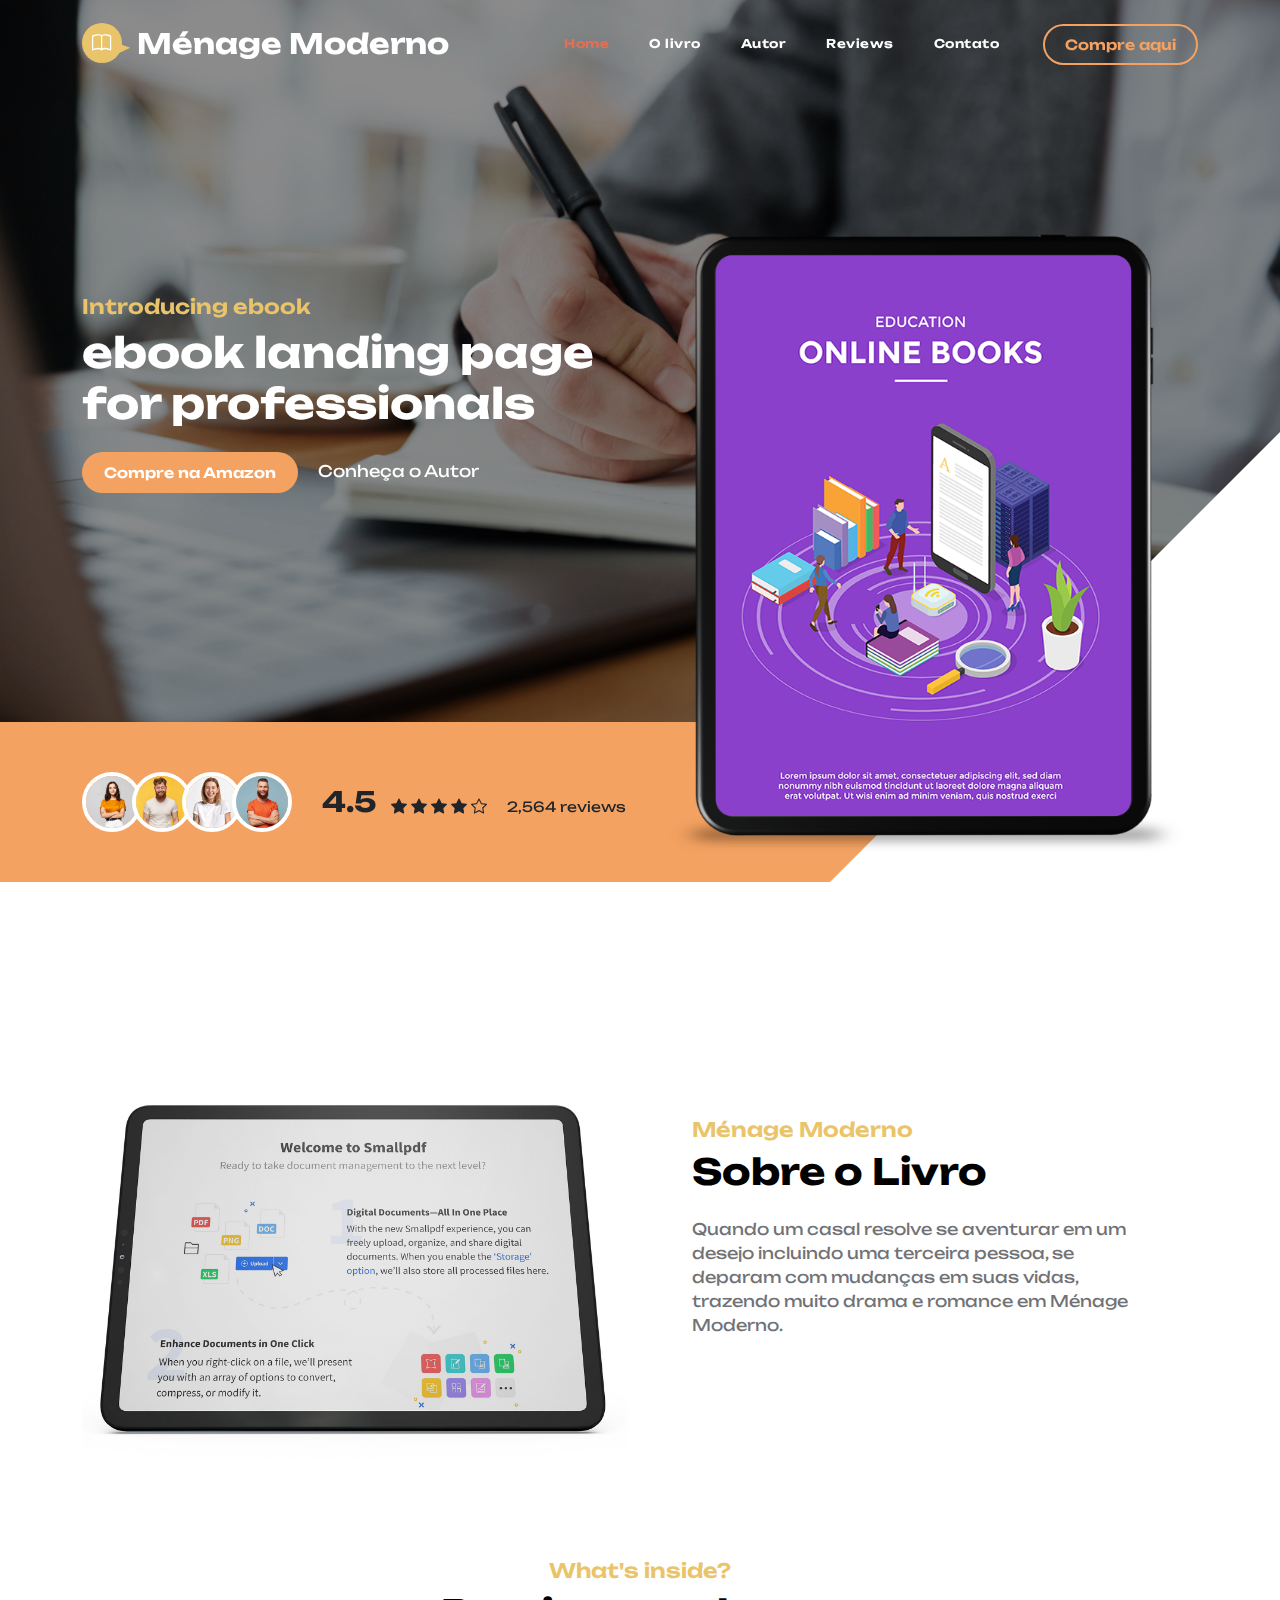
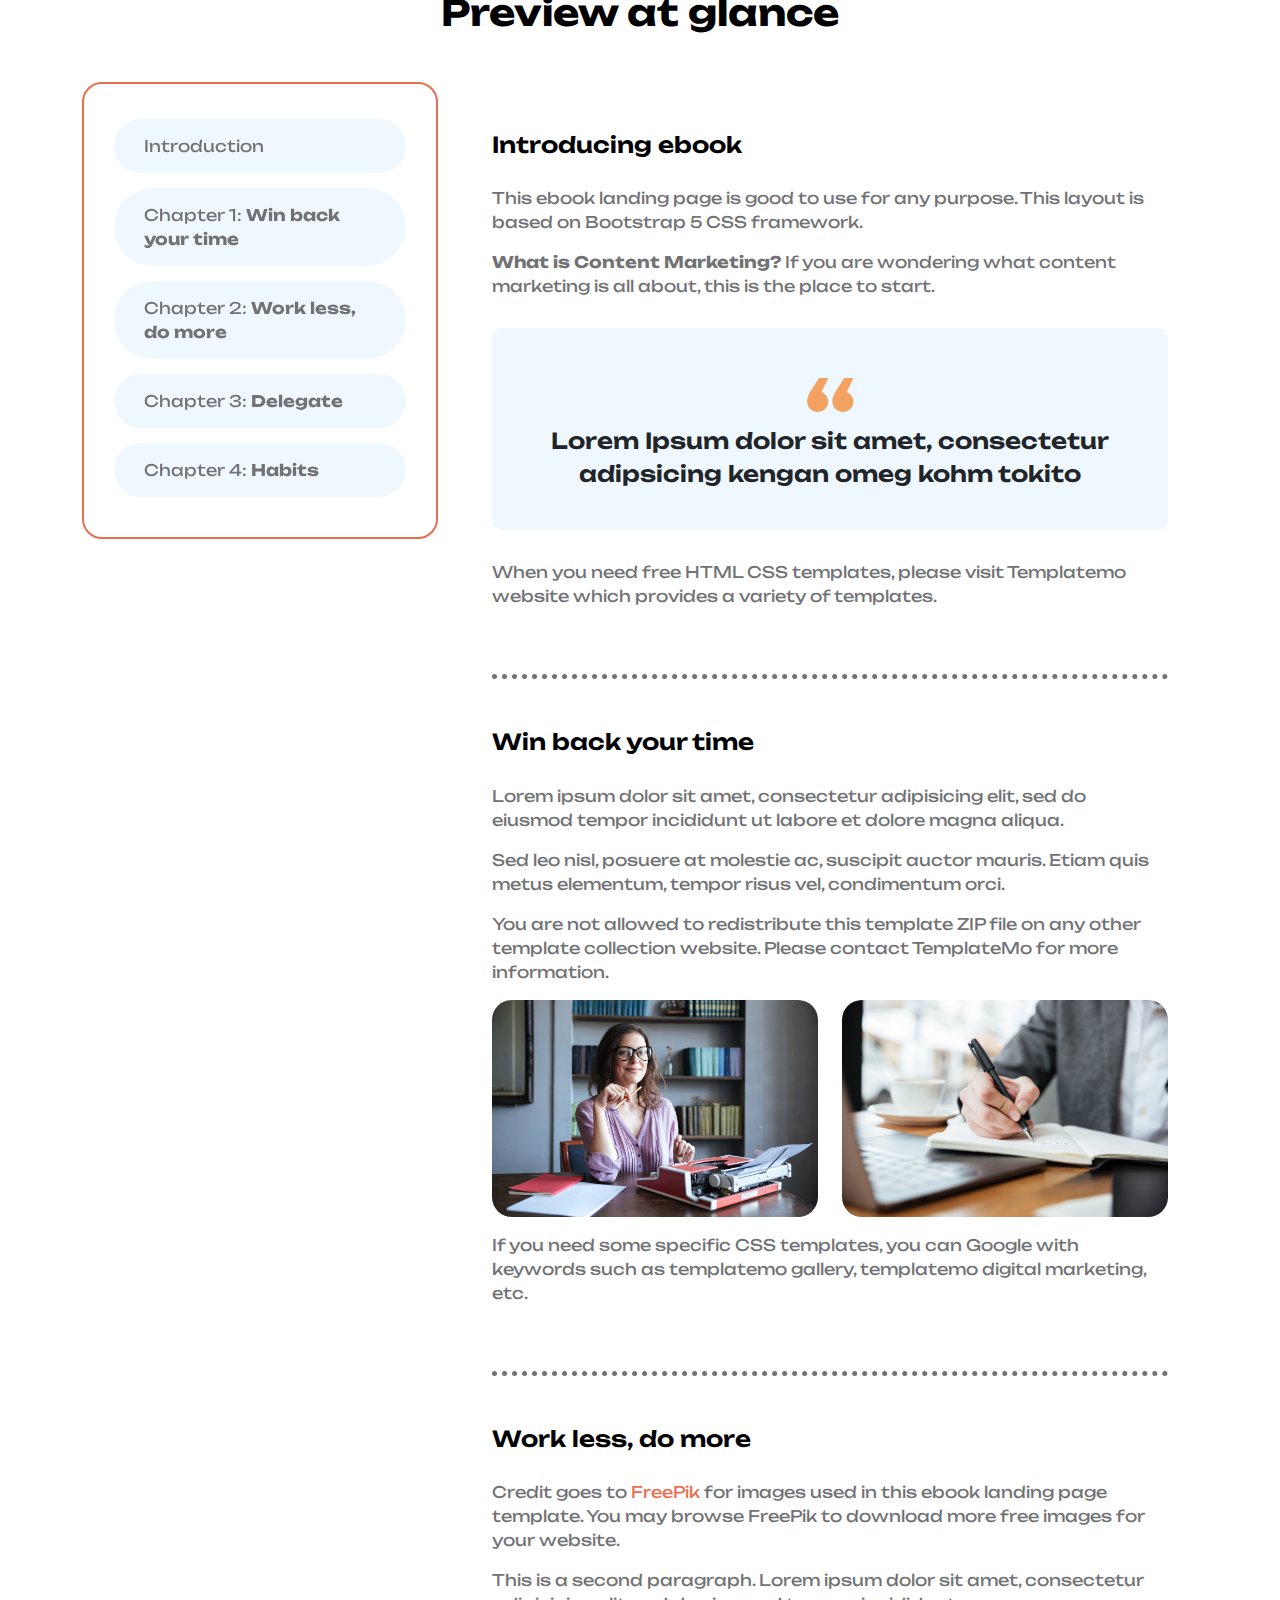
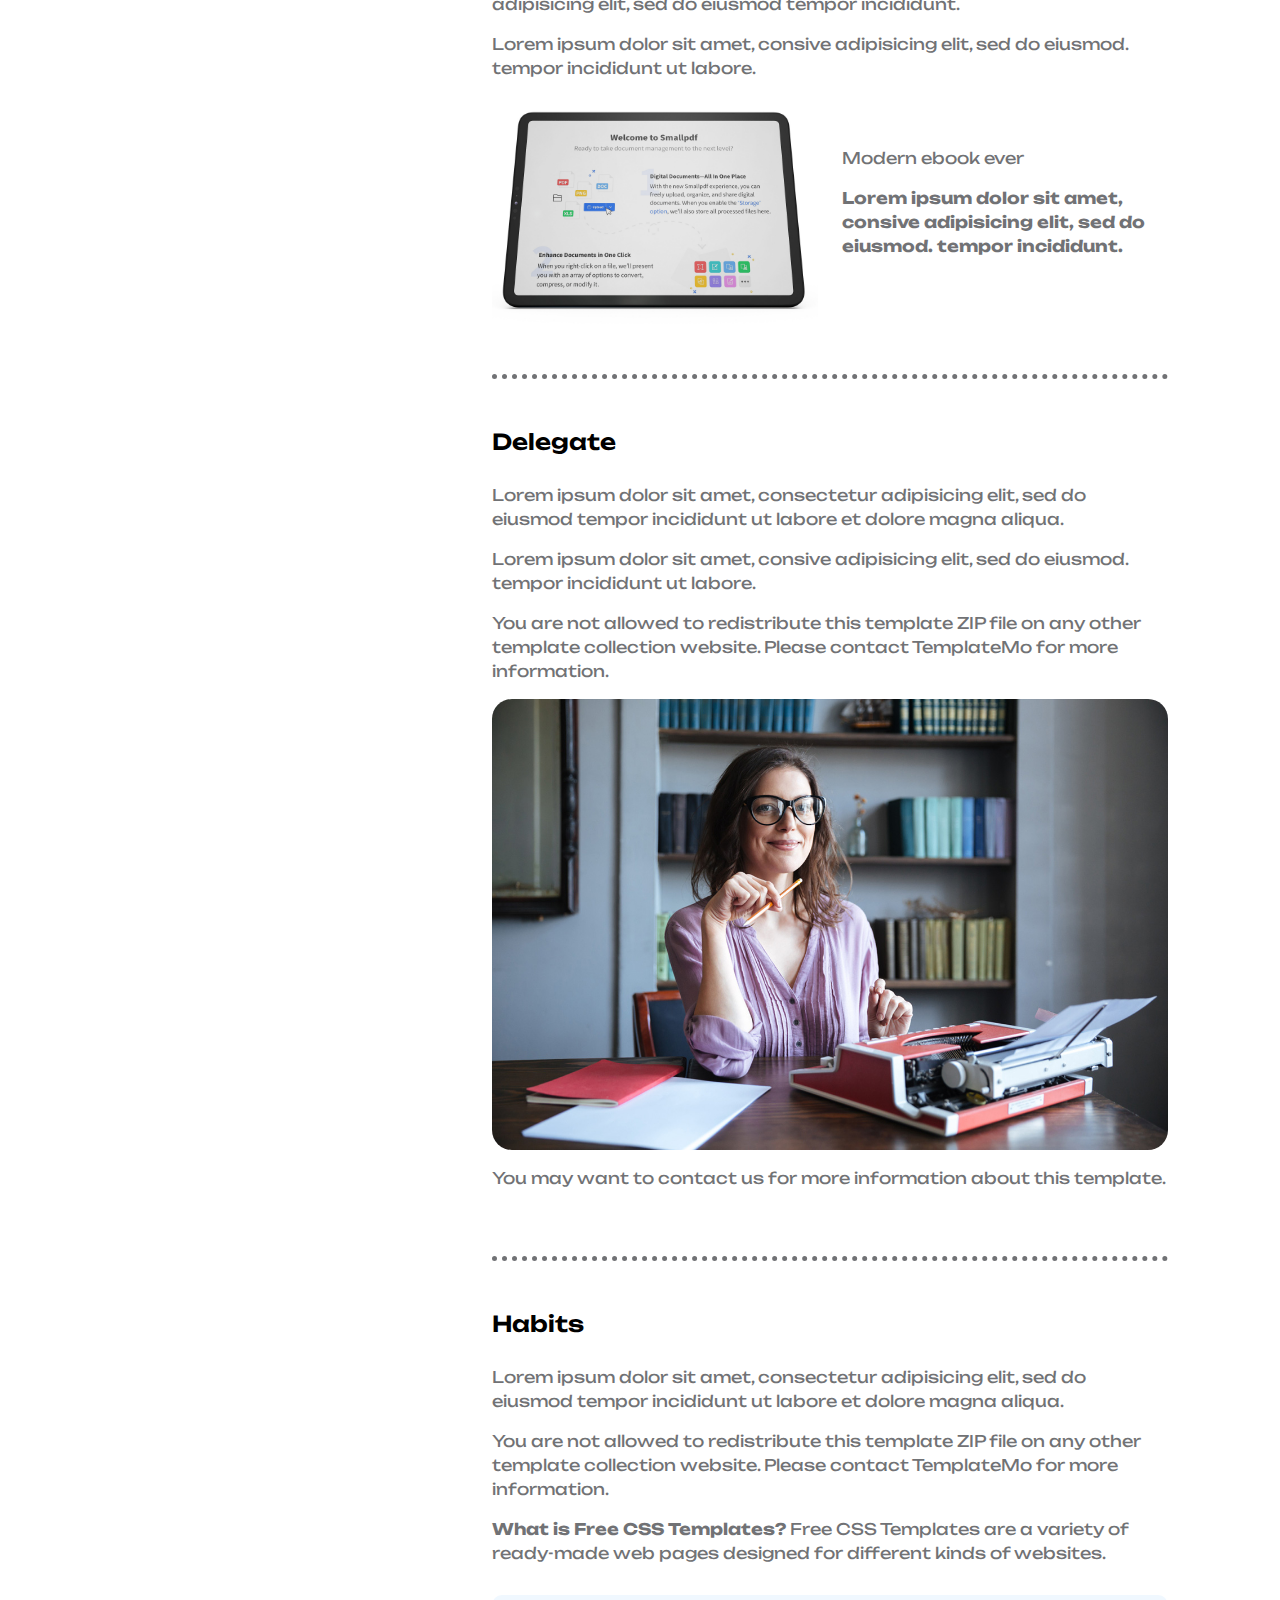
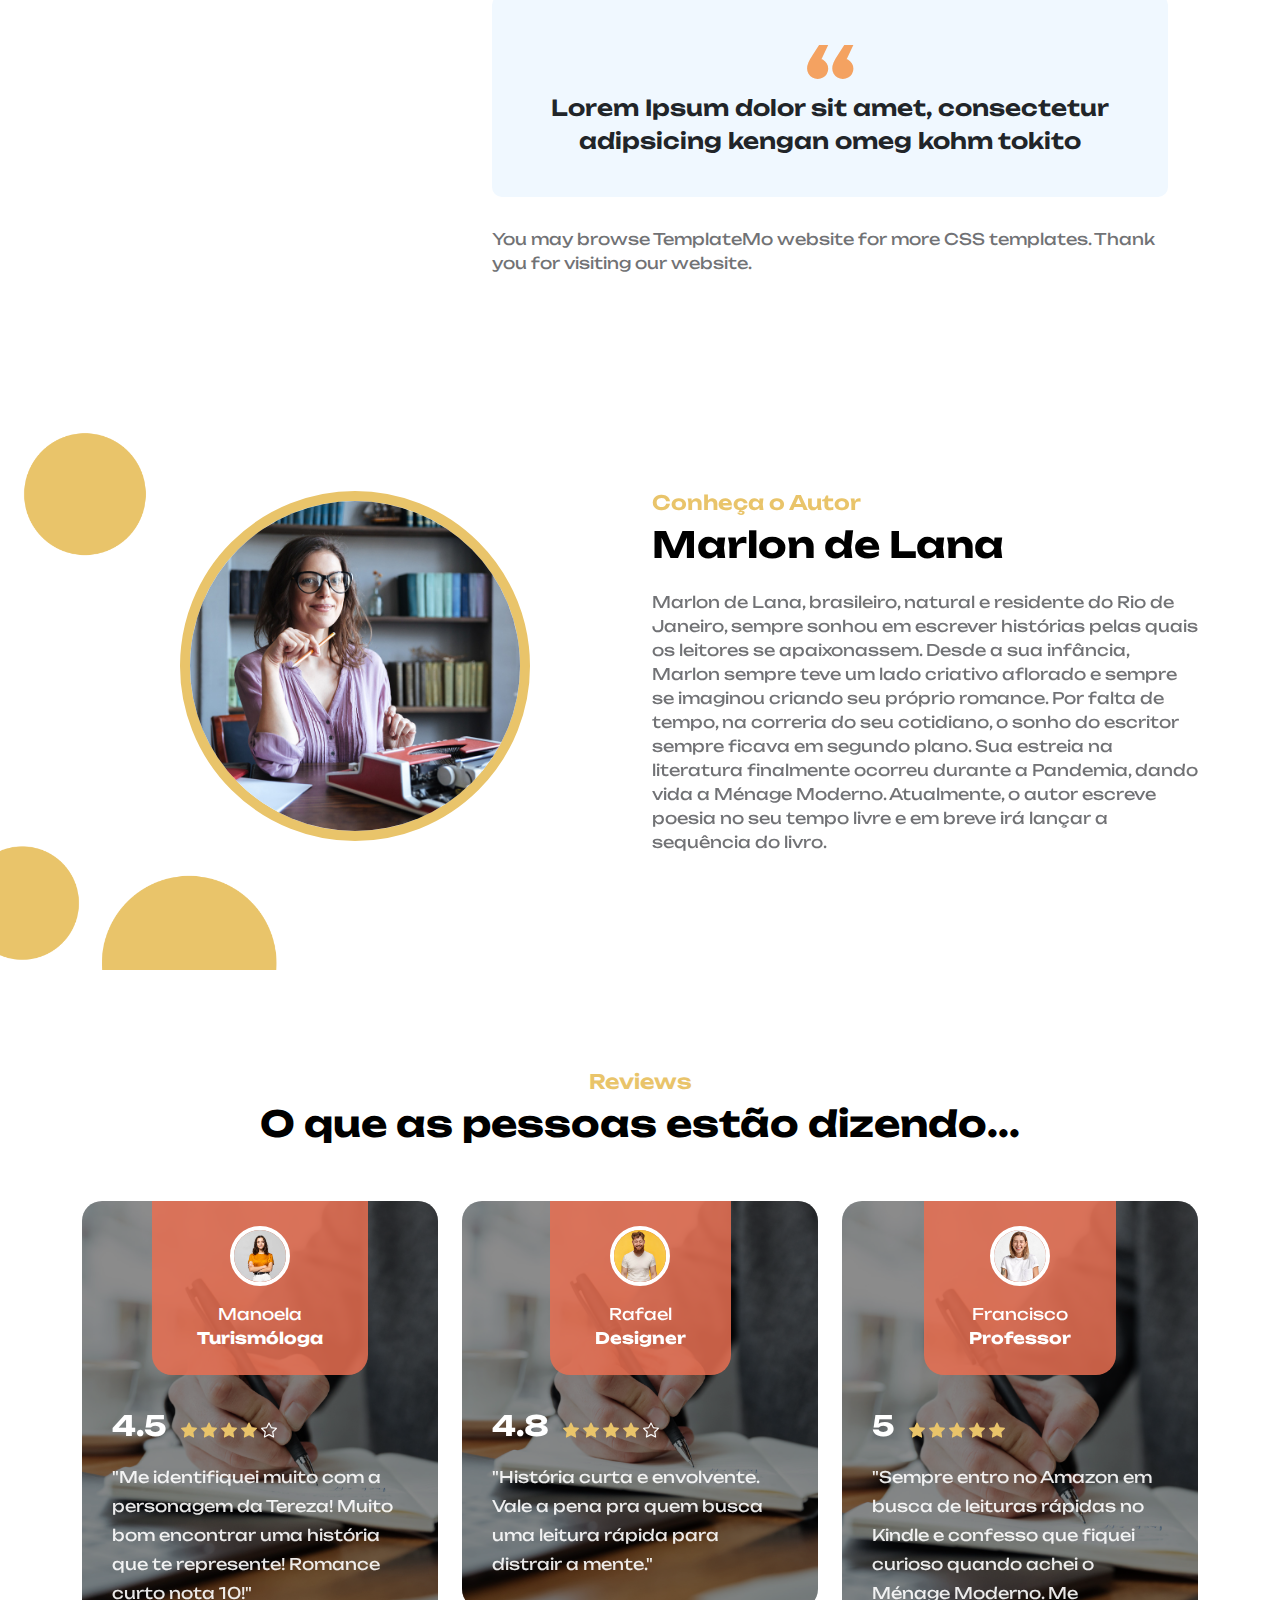
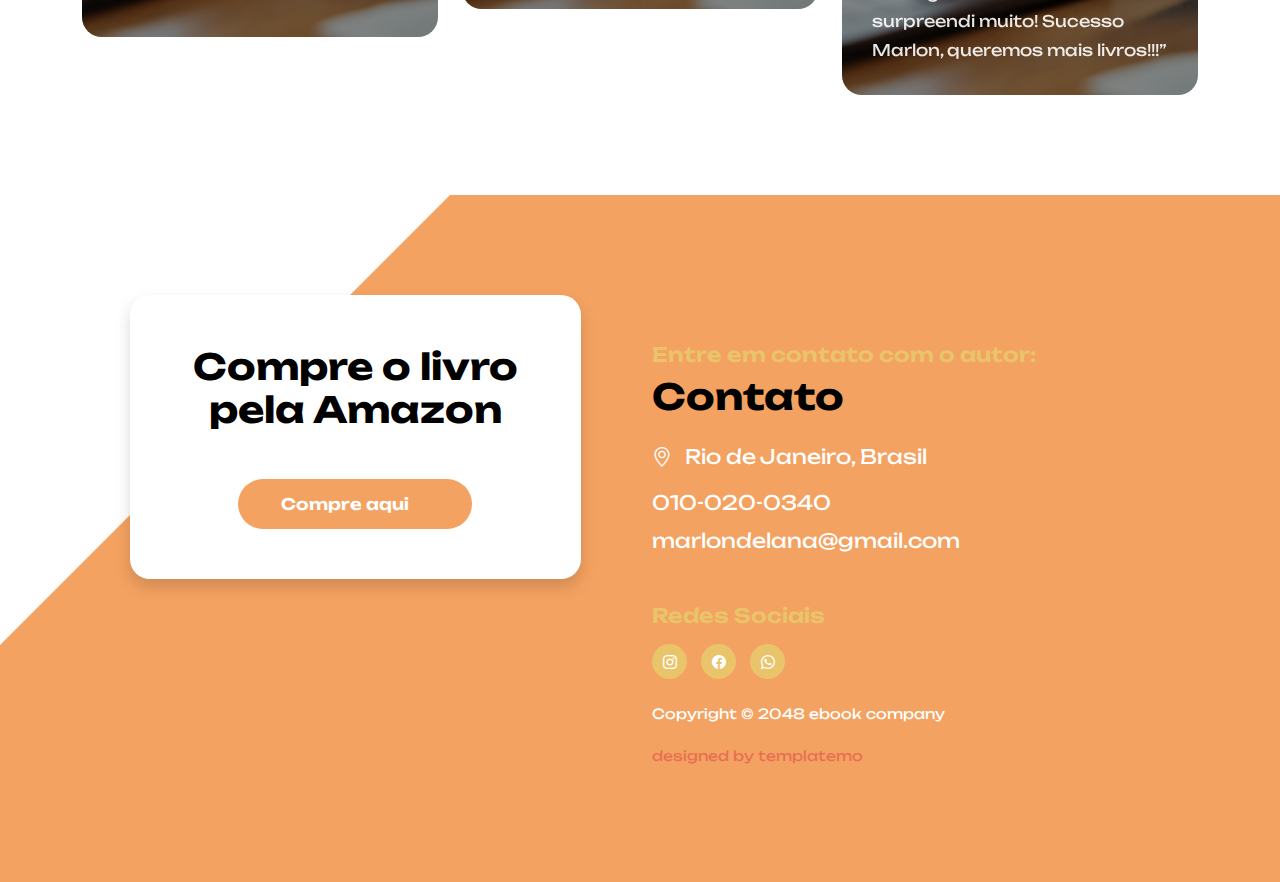
<file: index.html>
<!doctype html>
<html lang="pt-br">
    <head>
        <meta charset="utf-8">
        <meta name="viewport" content="width=device-width, initial-scale=1">

        <meta name="description" content="">
        <meta name="author" content="">

        <title>Ménage Moderno - Ebook disponivel na Amazon</title>

        <!-- CSS FILES -->        
        <link rel="preconnect" href="https://fonts.googleapis.com">
        
        <link rel="preconnect" href="https://fonts.gstatic.com" crossorigin>

        <link href="https://fonts.googleapis.com/css2?family=Unbounded:wght@300;400;600;700&display=swap" rel="stylesheet">

        <link href="css/bootstrap.min.css" rel="stylesheet">

        <link href="css/bootstrap-icons.css" rel="stylesheet">

        <link href="css/templatemo-ebook-landing.css" rel="stylesheet">
<!--

TemplateMo 588 ebook landing

https://templatemo.com/tm-588-ebook-landing

-->
        <meta name="google-site-verification" content="0zchNrcZYrT4XqH33kOwJJrxPCPb0wVpfEYsoPs7gA8" />
    </head>
    
    <body>

        <main>

            <nav class="navbar navbar-expand-lg">
                <div class="container">
                    <a class="navbar-brand" href="index.html">
                        <i class="navbar-brand-icon bi-book me-2"></i>
                        <span>Ménage Moderno</span>
                    </a>

                    <div class="d-lg-none ms-auto me-3">
                        <a href="#" class="btn custom-btn custom-border-btn btn-naira btn-inverted">
                            <i class="btn-icon bi-cloud-download"></i>
                            <span>Compre aqui</span><!-- duplicated another one below for mobile -->
                        </a>
                    </div>
    
                    <button class="navbar-toggler" type="button" data-bs-toggle="collapse" data-bs-target="#navbarNav" aria-controls="navbarNav" aria-expanded="false" aria-label="Toggle navigation">
                        <span class="navbar-toggler-icon"></span>
                    </button>
    
                    <div class="collapse navbar-collapse" id="navbarNav">
                        <ul class="navbar-nav ms-lg-auto me-lg-4">
                            <li class="nav-item">
                                <a class="nav-link click-scroll" href="#section_1">Home</a>
                            </li>
    
                            <li class="nav-item">
                                <a class="nav-link click-scroll" href="#section_2">O livro</a>
                            </li>

                            <li class="nav-item">
                                <a class="nav-link click-scroll" href="#section_3">Autor</a>
                            </li>

                            <li class="nav-item">
                                <a class="nav-link click-scroll" href="#section_4">Reviews</a>
                            </li>

                            <li class="nav-item">
                                <a class="nav-link click-scroll" href="#section_5">Contato</a>
                            </li>
                        </ul>

                        <div class="d-none d-lg-block">
                            <a href="#" class="btn custom-btn custom-border-btn btn-naira btn-inverted">
                                <i class="btn-icon bi-cloud-download"></i>
                                <span>Compre aqui</span><!-- duplicated above one for mobile -->
                            </a>
                        </div>
                    </div>
                </div>
            </nav>
            

            <section class="hero-section d-flex justify-content-center align-items-center" id="section_1">
                <div class="container">
                    <div class="row">

                        <div class="col-lg-6 col-12 mb-5 pb-5 pb-lg-0 mb-lg-0">

                            <h6>Introducing ebook</h6>

                            <h1 class="text-white mb-4">ebook landing page for professionals</h1>

                            <a href="#section_2" class="btn custom-btn smoothscroll me-3">Compre na Amazon</a>

                            <a href="#section_3" class="link link--kale smoothscroll">Conheça o Autor</a>
                        </div>

                        <div class="hero-image-wrap col-lg-6 col-12 mt-3 mt-lg-0">
                            <img src="images/education-online-books.png" class="hero-image img-fluid" alt="education online books">
                        </div>

                    </div>
                </div>
            </section>


            <section class="featured-section">
                <div class="container">
                    <div class="row">

                        <div class="col-lg-8 col-12">
                            <div class="avatar-group d-flex flex-wrap align-items-center">
                                <img src="images/avatar/portrait-beautiful-young-woman-standing-grey-wall.jpg" class="img-fluid avatar-image" alt="">

                                <img src="images/avatar/portrait-young-redhead-bearded-male.jpg" class="img-fluid avatar-image avatar-image-left" alt="">

                                <img src="images/avatar/pretty-blonde-woman.jpg" class="img-fluid avatar-image avatar-image-left" alt="">

                                <img src="images/avatar/studio-portrait-emotional-happy-funny-smiling-boyfriend.jpg" class="img-fluid avatar-image avatar-image-left" alt="">

                                <div class="reviews-group mt-3 mt-lg-0">
                                    <strong>4.5</strong>

                                    <i class="bi-star-fill"></i>
                                    <i class="bi-star-fill"></i>
                                    <i class="bi-star-fill"></i>
                                    <i class="bi-star-fill"></i>
                                    <i class="bi-star"></i>

                                    <small class="ms-3">2,564 reviews</small>
                                </div>
                            </div>
                        </div>
                    </div>
                </div>
            </section>


            <section class="py-lg-5"></section>


            <section class="book-section section-padding" id="section_2">
                <div class="container">
                    <div class="row">

                        <div class="col-lg-6 col-12">
                            <img src="images/tablet-screen-contents.jpg" class="img-fluid" alt="">
                        </div>

                        <div class="col-lg-6 col-12">
                            <div class="book-section-info">
                                <h6>Ménage Moderno</h6>


                                <h2 class="mb-4">Sobre o Livro</h2>

                                <p>Quando um casal resolve se aventurar em um desejo incluindo uma terceira pessoa, se deparam com mudanças em suas vidas, trazendo muito drama e romance em Ménage Moderno.</p>

                                
                            </div>
                        </div>

                    </div>
                </div>
            </section>


            <section>
                <div class="container">
                    <div class="row">

                        <div class="col-lg-12 col-12 text-center">
                            <h6>What's inside?</h6>

                            <h2 class="mb-5">Preview at glance</h2>
                        </div>

                        <div class="col-lg-4 col-12">
                            <nav id="navbar-example3" class="h-100 flex-column align-items-stretch">
                                <nav class="nav nav-pills flex-column">
                                    <a class="nav-link smoothscroll" href="#item-1">Introduction</a>

                                    <a class="nav-link smoothscroll" href="#item-2">Chapter 1: <strong>Win back your time</strong></a>

                                    <a class="nav-link smoothscroll" href="#item-3">Chapter 2: <strong>Work less, do more</strong></a>

                                    <a class="nav-link smoothscroll" href="#item-4">Chapter 3: <strong>Delegate</strong></a>

                                    <a class="nav-link smoothscroll" href="#item-5">Chapter 4: <strong>Habits</strong></a>
                                </nav>
                            </nav>
                        </div>

                        <div class="col-lg-8 col-12">
                            <div data-bs-spy="scroll" data-bs-target="#navbar-example3" data-bs-smooth-scroll="true" class="scrollspy-example-2" tabindex="0">
                                <div class="scrollspy-example-item" id="item-1">
                                    <h5>Introducing ebook</h5>

                                    <p>This ebook landing page is good to use for any purpose. This layout is based on Bootstrap 5 CSS framework.</p>

                                    <p><strong>What is Content Marketing?</strong> If you are wondering what content marketing is all about, this is the place to start.</p>

                                    <blockquote class="blockquote">Lorem Ipsum dolor sit amet, consectetur adipsicing kengan omeg kohm tokito</blockquote>

                                    <p>When you need free HTML CSS templates, please visit Templatemo website which provides a variety of templates.</p>
                                </div>

                                <div class="scrollspy-example-item" id="item-2">
                                    <h5>Win back your time</h5>

                                    <p>Lorem ipsum dolor sit amet, consectetur adipisicing elit, sed do eiusmod tempor incididunt ut labore et dolore magna aliqua.</p>

                                    <p>Sed leo nisl, posuere at molestie ac, suscipit auctor mauris. Etiam quis metus elementum, tempor risus vel, condimentum orci.</p>

                                    <p>You are not allowed to redistribute this template ZIP file on any other template collection website. Please contact TemplateMo for more information.</p>

                                    <div class="row">
                                        <div class="col-lg-6 col-12 mb-3">
                                            <img src="images/portrait-mature-smiling-authoress-sitting-desk.jpg" class="scrollspy-example-item-image img-fluid" alt="">
                                        </div>

                                        <div class="col-lg-6 col-12 mb-3">
                                            <img src="images/businessman-sitting-by-table-cafe.jpg" class="scrollspy-example-item-image img-fluid" alt="">
                                        </div>
                                    </div>

                                    <p>If you need some specific CSS templates, you can Google with keywords such as templatemo gallery, templatemo digital marketing, etc.</p>
                                </div>

                                <div class="scrollspy-example-item" id="item-3">
                                    <h5>Work less, do more</h5>

                                    <p>Credit goes to <a rel="nofollow" href="https://freepik.com" target="_blank">FreePik</a> for images used in this ebook landing page template. You may browse FreePik to download more free images for your website.</p>
                                    <p>This is a second paragraph. Lorem ipsum dolor sit amet, consectetur adipisicing elit, sed do eiusmod tempor incididunt.</p>

                                    <p>Lorem ipsum dolor sit amet, consive adipisicing elit, sed do eiusmod. tempor incididunt ut labore.</p>

                                    <div class="row align-items-center">
                                        <div class="col-lg-6 col-12">
                                            <img src="images/tablet-screen-contents.jpg" class="img-fluid" alt="">
                                        </div>

                                        <div class="col-lg-6 col-12">
                                            <p>Modern ebook ever</p>

                                            <p><strong>Lorem ipsum dolor sit amet, consive adipisicing elit, sed do eiusmod. tempor incididunt.</strong></p>
                                        </div>
                                    </div>
                                </div>

                                <div class="scrollspy-example-item" id="item-4">
                                    <h5>Delegate</h5>

                                    <p>Lorem ipsum dolor sit amet, consectetur adipisicing elit, sed do eiusmod tempor incididunt ut labore et dolore magna aliqua.</p>

                                    <p>Lorem ipsum dolor sit amet, consive adipisicing elit, sed do eiusmod. tempor incididunt ut labore.</p>

                                    <p>You are not allowed to redistribute this template ZIP file on any other template collection website. Please contact TemplateMo for more information.</p>

                                    <img src="images/portrait-mature-smiling-authoress-sitting-desk.jpg" class="scrollspy-example-item-image img-fluid mb-3" alt="">

                                    <p>You may want to contact us for more information about this template.</p>
                                </div>

                                <div class="scrollspy-example-item" id="item-5">
                                    <h5>Habits</h5>

                                    <p>Lorem ipsum dolor sit amet, consectetur adipisicing elit, sed do eiusmod tempor incididunt ut labore et dolore magna aliqua.</p>

                                    <p>You are not allowed to redistribute this template ZIP file on any other template collection website. Please contact TemplateMo for more information.</p>

                                    <p><strong>What is Free CSS Templates?</strong> Free CSS Templates are a variety of ready-made web pages designed for different kinds of websites.</p>

                                    <blockquote class="blockquote">Lorem Ipsum dolor sit amet, consectetur adipsicing kengan omeg kohm tokito</blockquote>

                                    <p>You may browse TemplateMo website for more CSS templates. Thank you for visiting our website.</p>
                                </div>
                            </div>
                        </div>

                    </div>
                </div>
            </section>


            <section class="author-section section-padding" id="section_3">
                <div class="container">
                    <div class="row">

                        <div class="col-lg-6 col-12">
                            <img src="images/portrait-mature-smiling-authoress-sitting-desk.jpg" class="author-image img-fluid" alt="">
                        </div>

                        <div class="col-lg-6 col-12 mt-5 mt-lg-0">
                            <h6>Conheça o Autor</h6>

                            <h2 class="mb-4">Marlon de Lana</h2>

                            <p>Marlon de Lana, brasileiro, natural e residente do Rio de Janeiro, sempre sonhou em escrever histórias pelas quais os leitores se apaixonassem. Desde a sua infância, Marlon sempre teve um lado criativo aflorado e sempre se imaginou criando seu próprio romance. Por falta de tempo, na correria do seu cotidiano, o sonho do escritor sempre ficava em segundo plano. 
                                Sua estreia na literatura finalmente ocorreu durante a Pandemia, dando vida a Ménage Moderno. 
                                
                                Atualmente, o autor escreve poesia no seu tempo livre e em breve irá lançar a sequência do livro.</p>

                        </div>

                    </div>
                </div>
            </section>


            <section class="reviews-section section-padding" id="section_4">
                <div class="container">
                    <div class="row">

                        <div class="col-lg-12 col-12 text-center mb-5">
                            <h6>Reviews</h6>

                            <h2>O que as pessoas estão dizendo...</h2>
                        </div>

                        <div class="col-lg-4 col-12">
                            <div class="custom-block d-flex flex-wrap">
                                <div class="custom-block-image-wrap d-flex flex-column">
                                    <img src="images/avatar/portrait-beautiful-young-woman-standing-grey-wall.jpg" class="img-fluid avatar-image" alt="">

                                    <div class="text-center mt-3">
                                        <span class="text-white">Manoela</span>

                                        <strong class="d-block text-white">Turismóloga</strong>
                                    </div>
                                </div>

                                <div class="custom-block-info">
                                    <div class="reviews-group mb-3">
                                        <strong>4.5</strong>

                                        <i class="bi-star-fill"></i>
                                        <i class="bi-star-fill"></i>
                                        <i class="bi-star-fill"></i>
                                        <i class="bi-star-fill"></i>
                                        <i class="bi-star"></i>
                                    </div>

                                    <p class="mb-0">"Me identifiquei muito com a personagem da Tereza! Muito bom encontrar uma história que te represente! Romance curto nota 10!"</p>
                                </div>
                            </div>
                        </div>

                        <div class="col-lg-4 col-12 my-5 my-lg-0">
                            <div class="custom-block d-flex flex-wrap">
                                <div class="custom-block-image-wrap d-flex flex-column">
                                    <img src="images/avatar/portrait-young-redhead-bearded-male.jpg" class="img-fluid avatar-image avatar-image-left" alt="">

                                    <div class="text-center mt-3">
                                        <span class="text-white">Rafael</span>

                                        <strong class="d-block text-white">Designer</strong>
                                    </div>
                                </div>

                                <div class="custom-block-info">
                                    <div class="reviews-group mb-3">
                                        <strong>4.8</strong>

                                        <i class="bi-star-fill"></i>
                                        <i class="bi-star-fill"></i>
                                        <i class="bi-star-fill"></i>
                                        <i class="bi-star-fill"></i>
                                        <i class="bi-star"></i>
                                    </div>

                                    <p class="mb-0">"História curta e envolvente. Vale a pena pra quem busca uma leitura rápida para distrair a mente."</p>
                                </div>
                            </div>
                        </div>

                        <div class="col-lg-4 col-12">
                            <div class="custom-block d-flex flex-wrap">
                                <div class="custom-block-image-wrap d-flex flex-column">
                                    <img src="images/avatar/pretty-blonde-woman.jpg" class="img-fluid avatar-image" alt="">

                                    <div class="text-center mt-3">
                                        <span class="text-white">Francisco</span>

                                        <strong class="d-block text-white">Professor</strong>
                                    </div>
                                </div>

                                <div class="custom-block-info">
                                    <div class="reviews-group mb-3">
                                        <strong>5</strong>

                                        <i class="bi-star-fill"></i>
                                        <i class="bi-star-fill"></i>
                                        <i class="bi-star-fill"></i>
                                        <i class="bi-star-fill"></i>
                                        <i class="bi-star-fill"></i>
                                    </div>

                                    <p class="mb-0">"Sempre entro no Amazon em busca de leituras rápidas no Kindle e confesso que fiquei curioso quando achei o Ménage Moderno. Me surpreendi muito! Sucesso Marlon, queremos mais livros!!!”</p>
                                </div>
                            </div>
                        </div>

                    </div>
                </div>
            </section>


            <section class="contact-section section-padding" id="section_5">
                <div class="container">
                    <div class="row">

                        <div class="col-lg-5 col-12 mx-auto">
                            <form class="custom-form ebook-download-form bg-white shadow" action="#" method="post" role="form">
                                <div class="text-center mb-5">
                                    <h2 class="mb-1">Compre o livro pela Amazon</h2>
                                </div>

                                <div class="ebook-download-form-body">
                                    
                                    <div class="col-lg-8 col-md-10 col-8 mx-auto">
                                        <button type="submit" class="form-control">Compre aqui</button>
                                    </div>
                                </div>
                            </form>
                        </div>

                        <div class="col-lg-6 col-12">
                            <h6 class="mt-5">Entre em contato com o autor:</h6>

                            <h2 class="mb-4">Contato</h2>

                            <p class="mb-3">
                                <i class="bi-geo-alt me-2"></i>
                                Rio de Janeiro, Brasil
                            </p>

                            <p class="mb-2">
                                <a href="tel: 010-020-0340" class="contact-link">
                                    010-020-0340
                                </a>
                            </p>

                            <p>
                                <a href="mailto:marlondelana@gmail.com" class="contact-link">
                                    marlondelana@gmail.com
                                </a>
                            </p>

                            <h6 class="site-footer-title mt-5 mb-3">Redes Sociais</h6>

                            <ul class="social-icon mb-4">
                                <li class="social-icon-item">
                                    <a href="#" class="social-icon-link bi-instagram"></a>
                                </li>
                                                              
                                <li class="social-icon-item">
                                    <a href="#" class="social-icon-link bi-facebook"></a>
                                </li>

                                <li class="social-icon-item">
                                    <a href="#" class="social-icon-link bi-whatsapp"></a>
                                </li>
                            </ul>

                            <p class="copyright-text">Copyright © 2048 ebook company
                            <br><br><a rel="nofollow" href="https://templatemo.com" target="_blank">designed by templatemo</a></p>
                        </div>

                    </div>
                </div>
            </section>
        </main>

        <!-- JAVASCRIPT FILES -->
        <script src="js/jquery.min.js"></script>
        <script src="js/bootstrap.bundle.min.js"></script>
        <script src="js/jquery.sticky.js"></script>
        <script src="js/click-scroll.js"></script>
        <script src="js/custom.js"></script>

    </body>
</html>
</file>
<file: css/templatemo-ebook-landing.css>
/*

TemplateMo 588 ebook landing

https://templatemo.com/tm-588-ebook-landing

*/

/*---------------------------------------
  CUSTOM PROPERTIES ( VARIABLES )             
-----------------------------------------*/
:root {
  --white-color:                  #ffffff;
  --primary-color:                #E76F51;
  --secondary-color:              #E9C46A;
  --section-bg-color:             #f0f8ff;
  --custom-btn-bg-color:          #F4A261;
  --custom-btn-bg-hover-color:    #E76F51;
  --dark-color:                   #000000;
  --p-color:                      #717275;
  --link-hover-color:             #E76F51;

  --body-font-family:             'Unbounded', sans-serif;

  --h1-font-size:                 42px;
  --h2-font-size:                 36px;
  --h3-font-size:                 28px;
  --h4-font-size:                 24px;
  --h5-font-size:                 22px;
  --h6-font-size:                 20px;
  --p-font-size:                  16px;
  --menu-font-size:               12px;
  --btn-font-size:                14px;
  --copyright-font-size:          14px;

  --border-radius-large:          100px;
  --border-radius-medium:         20px;
  --border-radius-small:          10px;

  --font-weight-light:            300;
  --font-weight-normal:           400;
  --font-weight-semibold:         600;
  --font-weight-bold:             700;
}

body {
  background-color: var(--white-color);
  font-family: var(--body-font-family); 
}


/*---------------------------------------
  TYPOGRAPHY               
-----------------------------------------*/

h2,
h3,
h4,
h5,
h6 {
  color: var(--dark-color);
}

h1,
h2,
h3,
h4,
h5,
h6 {
  font-weight: var(--font-weight-semibold);
}

h1 {
  font-size: var(--h1-font-size);
  font-weight: var(--font-weight-bold);
}

h2 {
  font-size: var(--h2-font-size);
  font-weight: var(--font-weight-bold);
}

h3 {
  font-size: var(--h3-font-size);
}

h4 {
  font-size: var(--h4-font-size);
}

h5 {
  font-size: var(--h5-font-size);
}

h6 {
  color: var(--secondary-color);
  font-size: var(--h6-font-size);
}

p {
  color: var(--p-color);
  font-size: var(--p-font-size);
  font-weight: var(--font-weight-normal);
}

ul li {
  color: var(--p-color);
  font-size: var(--p-font-size);
  font-weight: var(--font-weight-normal);
}

a, 
button {
  touch-action: manipulation;
  transition: all 0.3s;
}

a {
  display: inline-block;
  color: var(--primary-color);
  text-decoration: none;
}

a:hover {
  color: var(--link-hover-color);
}

b,
strong {
  font-weight: var(--font-weight-bold);
}


/*---------------------------------------
  SECTION               
-----------------------------------------*/
.section-padding {
  padding-top: 100px;
  padding-bottom: 100px;
}

::selection {
  background-color: var(--secondary-color);
  color: var(--white-color);
}


/*---------------------------------------
  AVATAR IMAGE               
-----------------------------------------*/
.avatar-image {
  border: 4px solid var(--white-color);
  border-radius: 100px;
  width: 60px;
  height: 60px;
  object-fit: cover;
}

.avatar-image-left {
  position: relative;
  left: -10px;
}

.avatar-image-left + .avatar-image-left {
  left: -20px;
}

.avatar-image-left + .avatar-image-left + .avatar-image-left {
  left: -30px;
}

.avatar-image-left + .avatar-image-left + .avatar-image-left + .avatar-image-left {
  left: -40px;
}

.avatar-group,
.reviews-group {
  position: relative;
  z-index: 22;
}

.reviews-group {
  display: inline-block;
  vertical-align: top;
}

.reviews-group strong {
  font-size: var(--h3-font-size);
  margin-right: 10px;
}


/*---------------------------------------
  CUSTOM LINK              
-----------------------------------------*/
.link {
  cursor: pointer;
  position: relative;
  white-space: nowrap;
  color: var(--white-color);
}

.link::before,
.link::after {
  position: absolute;
  width: 100%;
  height: 1px;
  background: currentColor;
  top: 100%;
  left: 0;
  pointer-events: none;
}

.link::before {
  content: '';
}

.link--kale::before {
  height: 10px;
  top: 100%;
  opacity: 0;
}

.link--kale:hover::before {
  opacity: 1;
  animation: lineUp 0.3s ease forwards;
}

@keyframes lineUp {
    0% {
      transform-origin: 50% 100%;
      transform: scale3d(1, 0.045, 1);
    }

    50% {
      transform-origin: 50% 100%;
      transform: scale3d(1, 1, 1);
    }

    51% {
      transform-origin: 50% 0%;
      transform: scale3d(1, 1, 1);
    }

    100% {
      transform-origin: 50% 0%;
      transform: scale3d(1, 0.045, 1);
    }
}

.link--kale::after {
    content: '';
    transition: opacity 0.3s;
    opacity: 0;
    transition-delay: 0s;
}

.link--kale:hover::after {
    opacity: 1;
    transition-delay: 0.3s;
}


/*---------------------------------------
  CUSTOM BUTTON               
-----------------------------------------*/
.custom-btn {
  background: var(--custom-btn-bg-color);
  border: 2px solid transparent;
  border-radius: var(--border-radius-large);
  color: var(--white-color);
  font-size: var(--btn-font-size);
  font-weight: var(--font-weight-semibold);
  line-height: normal;
  transition: all 0.3s;
  padding: 10px 20px;
}

.custom-btn:hover {
  background: var(--custom-btn-bg-hover-color);
  color: var(--white-color);
}

.custom-border-btn {
  background: transparent;
  border: 2px solid var(--custom-btn-bg-color);
  color: var(--custom-btn-bg-color);
}

.custom-border-btn:hover {
  background: var(--custom-btn-bg-color);
  border-color: transparent;
  color: var(--white-color);
}

.custom-btn-bg-white {
  border-color: var(--white-color);
  color: var(--white-color);
}

.btn-naira {
  padding: 0;
  position: relative;
  z-index: 1;
  overflow: hidden;
  -webkit-backface-visibility: hidden;
  -webkit-transition: background-color 0.3s;
  transition: background-color 0.3s;
}

.btn-naira::before {
  content: '';
  position: absolute;
  left: -50%;
  width: 200%;
  height: 200%;
  background: var(--primary-color);
  top: -50%;
  z-index: -1;
  -webkit-transform: translate3d(0, -100%, 0) rotate3d(0, 0, 1, -10deg);
  transform: translate3d(0, -100%, 0) rotate3d(0, 0, 1, -10deg);
}

.btn-naira.btn-inverted::before {
  background: var(--primary-color);
}

.btn-naira > span {
  display: block;
  vertical-align: middle;
}

.btn-naira .btn-icon {
  position: absolute;
  top: 0;
  width: 100%;
  left: 0;
  color: var(--white-color);
  -webkit-transform: translate3d(0, -100%, 0);
  transform: translate3d(0, -100%, 0);
}

.btn-naira > span,
.btn-naira .btn-icon {
  padding: 10px 20px;
  -webkit-transition: -webkit-transform 0.3s;
  transition: transform 0.3s;
  -webkit-transition-timing-function: cubic-bezier(0.75, 0, 0.125, 1);
  transition-timing-function: cubic-bezier(0.75, 0, 0.125, 1);
}

.btn-naira:hover::before {
  -webkit-animation: anim-naira-1 0.3s forwards ease-in;
  animation: anim-naira-1 0.3s forwards ease-in;
}

@-webkit-keyframes anim-naira-1 {
  50% {
    -webkit-transform: translate3d(0, -50%, 0) rotate3d(0, 0, 1, -10deg);
    transform: translate3d(0, -50%, 0) rotate3d(0, 0, 1, -10deg);
    -webkit-animation-timing-function: ease-out;
    animation-timing-function: ease-out;
  }
  100% {
    -webkit-transform: translate3d(0, 0%, 0) rotate3d(0, 0, 1, 0deg);
    transform: translate3d(0, 0%, 0) rotate3d(0, 0, 1, 0deg);
  }
}

@keyframes anim-naira-1 {
  50% {
    -webkit-transform: translate3d(0, -50%, 0) rotate3d(0, 0, 1, -10deg);
    transform: translate3d(0, -50%, 0) rotate3d(0, 0, 1, -10deg);
    -webkit-animation-timing-function: ease-out;
    animation-timing-function: ease-out;
  }
  100% {
    -webkit-transform: translate3d(0, 0%, 0) rotate3d(0, 0, 1, 0deg);
    transform: translate3d(0, 0%, 0) rotate3d(0, 0, 1, 0deg);
  }
}

.btn-naira:hover {
  background-color: var(--primary-color);
  -webkit-transition: background-color 0s 0.3s;
  transition: background-color 0s 0.3s;
}

.btn-naira.btn-inverted:hover {
  background-color: var(--primary-color);
}

.btn-naira:hover .btn-icon {
  -webkit-transform: translate3d(0, 0, 0);
  transform: translate3d(0, 0, 0);
}

.btn-naira:hover > span {
  opacity: 0;
  -webkit-transform: translate3d(0, 100%, 0);
  transform: translate3d(0, 100%, 0);
}


/*---------------------------------------
  NAVIGATION              
-----------------------------------------*/
.sticky-wrapper {
  position: absolute;
  top: 0;
  right: 0;
  left: 0;
}

.sticky-wrapper.is-sticky .navbar {
  background-color: rgba(0, 0, 0, 0.85);
}

.navbar {
  background: transparent;
  z-index: 99;
  padding-top: 15px;
  padding-bottom: 15px;
}

.navbar-brand,
.navbar-brand:hover {
  font-size: var(--h3-font-size);
  font-weight: var(--font-weight-bold);
  display: block;
  color: var(--white-color);
}

.navbar-brand-icon {
  background: var(--secondary-color);
  border-radius: var(--border-radius-large);
  display: inline-block;
  vertical-align: top;
  color: var(--white-color);
  font-size: var(--h6-font-size);
  width: 40px;
  height: 40px;
  line-height: 40px;
  text-align: center;
  position: relative;
}

.navbar-brand-icon::after {
  content: "";
  position: absolute;
  z-index: -1;
  top: 10px;
  right: -5px;
  width: 0;
  height: 0;
  border-style: solid;
  border-width: 0 0 20px 20px;
  border-color: transparent transparent var(--secondary-color) transparent;
  pointer-events: none;
  transform: rotate(65deg);
}

.navbar-expand-lg .navbar-nav .nav-link {
  border-radius: var(--border-radius-large);
  margin: 10px;
  padding: 10px;
}

.navbar-nav .nav-link {
  display: inline-block;
  color: var(--white-color);
  font-size: var(--menu-font-size);
  font-weight: var(--font-weight-semibold);
  letter-spacing: 0.5px;
  position: relative;
  padding-top: 15px;
  padding-bottom: 15px;
}

.navbar-nav .nav-link.active, 
.navbar-nav .nav-link:hover {
  color: var(--primary-color);
}

.navbar-toggler {
  border: 0;
  padding: 0;
  cursor: pointer;
  margin: 0;
  width: 30px;
  height: 35px;
  outline: none;
}

.navbar-toggler:focus {
  outline: none;
  box-shadow: none;
}

.navbar-toggler[aria-expanded="true"] .navbar-toggler-icon {
  background: transparent;
}

.navbar-toggler[aria-expanded="true"] .navbar-toggler-icon:before,
.navbar-toggler[aria-expanded="true"] .navbar-toggler-icon:after {
  transition: top 300ms 50ms ease, -webkit-transform 300ms 350ms ease;
  transition: top 300ms 50ms ease, transform 300ms 350ms ease;
  transition: top 300ms 50ms ease, transform 300ms 350ms ease, -webkit-transform 300ms 350ms ease;
  top: 0;
}

.navbar-toggler[aria-expanded="true"] .navbar-toggler-icon:before {
  transform: rotate(45deg);
}

.navbar-toggler[aria-expanded="true"] .navbar-toggler-icon:after {
  transform: rotate(-45deg);
}

.navbar-toggler .navbar-toggler-icon {
  background: var(--white-color);
  transition: background 10ms 300ms ease;
  display: block;
  width: 30px;
  height: 2px;
  position: relative;
}

.navbar-toggler .navbar-toggler-icon:before,
.navbar-toggler .navbar-toggler-icon:after {
  transition: top 300ms 350ms ease, -webkit-transform 300ms 50ms ease;
  transition: top 300ms 350ms ease, transform 300ms 50ms ease;
  transition: top 300ms 350ms ease, transform 300ms 50ms ease, -webkit-transform 300ms 50ms ease;
  position: absolute;
  right: 0;
  left: 0;
  background: var(--white-color);
  width: 30px;
  height: 2px;
  content: '';
}

.navbar-toggler .navbar-toggler-icon::before {
  top: -8px;
}

.navbar-toggler .navbar-toggler-icon::after {
  top: 8px;
}


/*---------------------------------------
  HERO        
-----------------------------------------*/
.hero-section {
  background-image: url('../images/businessman-sitting-by-table-cafe.jpg');
  background-repeat: no-repeat;
  background-size: cover;
  background-position: center;
  position: relative;
  padding-top: 50px;
}

.hero-section::after {
  content: "";
  position: absolute;
  top: 0;
  right: 0;
  bottom: 0;
  left: 0;
  pointer-events: none;
  background-color: rgba(0, 0, 0, 0.45);
}

.hero-section .row {
  position: relative;
  z-index: 22;
  top: 100px;
}

.hero-image {
  position: relative;
  z-index: 2;
  bottom: 100px;
  display: block;
  margin: auto;
}

@media screen and (min-width: 991px) {
  .hero-section {
    height: calc(90vh - 88px);
    padding-top: 350px;
  }
}


/*---------------------------------------
  FEATURED              
-----------------------------------------*/
.featured-section {
  background-color: var(--custom-btn-bg-color);
  position: relative;
  padding-top: 50px;
  padding-bottom: 50px;
}

.featured-section::after {
  content: "";
  position: absolute;
  bottom: 0;
  right: 0;
  width: 0;
  height: 0;
  border-style: solid;
  border-width: 0 0 450px 450px;
  border-color: transparent transparent var(--white-color) transparent;
  pointer-events: none;
}


/*---------------------------------------
  CUSTOM BLOCK              
-----------------------------------------*/
.custom-block {
  background-image: url('../images/businessman-sitting-by-table-cafe.jpg');
  background-repeat: no-repeat;
  background-size: cover;
  background-position: center;
  border-radius: var(--border-radius-medium);
  position: relative;
  overflow: hidden;
}

.custom-block::after {
  content: "";
  position: absolute;
  top: 0;
  right: 0;
  bottom: 0;
  left: 0;
  pointer-events: none;
  background-color: rgba(0, 0, 0, 0.45);
}

.custom-block .avatar-image {
  min-width: 60px;
  margin: auto;
  left: 0;
}

.custom-block .bi-star {
  color: var(--white-color);
}

.custom-block .bi-star-fill {
  color: var(--secondary-color);
}

.custom-block-image-wrap {
  background-color: rgba(231, 111, 81, 0.85);
  border-radius: 0 0 var(--border-radius-medium) var(--border-radius-medium);
  position: relative;
  z-index: 2;
  overflow: hidden;
  margin: auto;
  padding: 25px 45px;
}

.custom-block-info {
  position: relative;
  z-index: 2;
  padding: 30px;
}

.custom-block-info strong,
.custom-block-info p {
  color: var(--white-color);
}

.custom-block-info p {
  color: rgba(255, 255, 255, 0.9);
  line-height: 1.8;
}


/*---------------------------------------
  THE BOOK SECTION            
-----------------------------------------*/
.book-section-info {
  padding-top: 40px;
  padding-right: 40px;
  padding-left: 40px;
}

.nav-pills {
  border: 2px solid var(--primary-color);
  border-radius: var(--border-radius-medium);
  position: sticky;
  top: 120px;
  padding: 30px;
}

.nav-pills .nav-link {
  background: var(--section-bg-color);
  color: var(--p-color);
  border-radius: var(--border-radius-large);
  margin-top: 5px;
  margin-bottom: 10px;
  padding: 15px 30px;
}

.nav-pills .nav-link:hover,
.nav-pills .nav-link.active, 
.nav-pills .show>.nav-link {
  background: var(--primary-color);
  color: var(--white-color);
}

.scrollspy-example-2 {
  padding-right: 30px;
  padding-left: 30px;
}

.scrollspy-example-item {
  border-bottom: 5px dotted var(--p-color);
  min-height: 500px;
  padding-top: 20px;
  padding-bottom: 50px;
}

.scrollspy-example-item:last-child {
  border-bottom: 0;
}

.scrollspy-example-item-image {
  border-radius: var(--border-radius-medium);
}

.scrollspy-example-item h5 {
  padding-top: 30px;
  padding-bottom: 20px;
}

.blockquote {
  background: var(--section-bg-color);
  border-radius: var(--border-radius-small);
  font-size: var(--h5-font-size);
  font-weight: var(--font-weight-semibold);
  color: var(--site-footer-bg-color);
  margin-top: 30px;
  margin-bottom: 30px;
  padding: 80px 40px 40px 40px;
  text-align: center;
}

.blockquote::before {
  content: "“";
  color: var(--custom-btn-bg-color);
  font-size: 100px;
  line-height: 1rem;
  display: block;
}


/*---------------------------------------
  AUTHOR SECTION            
-----------------------------------------*/
.author-section {
  background-image: url('../images/circle-scatter-haikei.png');
  background-repeat: no-repeat;
  background-size: contain;
  background-position: left bottom;
  position: relative;
  margin-top: 50px;
}

.author-image {
  border: 10px solid var(--secondary-color);
  border-radius: 100%;
  display: block;
  margin: auto;
  width: 350px;
  height: 350px;
  object-fit: cover;
}


/*---------------------------------------
  DIVIDER SECTION               
-----------------------------------------*/
.divider-section {
  background-image: url('../images/wave-haikei.png');
  background-repeat: no-repeat;
  background-size: cover;
  background-position: center;
}


/*---------------------------------------
  CONTACT               
-----------------------------------------*/
.contact-section {
  background: var(--custom-btn-bg-color);
  position: relative;
  overflow: hidden;
}

.contact-section::before {
  content: "";
  position: absolute;
  top: 0;
  left: 0;
  width: 0;
  height: 0;
  border-style: solid;
  border-width: 450px 450px 0 0;
  border-color: var(--white-color) transparent transparent;
  pointer-events: none;
}

.contact-section .container {
  position: relative;
}

.contact-section p {
  color: var(--white-color);
  font-size: var(--h6-font-size);
}

.contact-link {
  color: var(--white-color);
}

.contact-section .copyright-text {
  font-size: var(--copyright-font-size);
}


/*---------------------------------------
  EBOOK DOWNLOAD FORM               
-----------------------------------------*/
.ebook-download-form {
  border-radius: var(--border-radius-medium);
  position: relative;
  z-index: 2;
  padding: 50px;
}


/*---------------------------------------
  CUSTOM FORM               
-----------------------------------------*/
.custom-form .form-control {
  border-radius: var(--border-radius-large);
  box-shadow: none;
  color: var(--p-color);
  padding-top: 13px;
  padding-bottom: 13px;
  padding-right: 40px;
  padding-left: 20px;
  outline: none;
}

.custom-form .form-control:focus,
.custom-form .form-control:hover {
  border-color: var(--primary-color);
}

.custom-form .form-control:focus + .input-group-text .custom-form-icon,
.custom-form .form-control:hover + .input-group-text .custom-form-icon {
  opacity: 1;
}

.custom-form .input-group-text {
  background: transparent;
  border: 0;
  border-radius: 0;
  position: absolute;
  top: 0;
  right: 0;
  bottom: 0;
  margin: 10px;
}

.custom-form-icon {
  position: relative;
  z-index: 22;
  opacity: 0;
  transition: opacity 0.3s ease;
}

.input-group:not(.has-validation)>.dropdown-toggle:nth-last-child(n+3), .input-group:not(.has-validation)>.form-floating:not(:last-child)>.form-control, .input-group:not(.has-validation)>.form-floating:not(:last-child)>.form-select, .input-group:not(.has-validation)>:not(:last-child):not(.dropdown-toggle):not(.dropdown-menu):not(.form-floating) {
  border-radius: var(--border-radius-large);
}

.custom-form button[type="submit"] {
  background: var(--custom-btn-bg-color);
  border: none;
  border-radius: var(--border-radius-large);
  color: var(--white-color);
  font-size: var(--p-font-size);
  font-weight: var(--font-weight-semibold);
  transition: all 0.3s;
  margin-bottom: 0;
}

.custom-form button[type="submit"]:hover,
.custom-form button[type="submit"]:focus {
  background: var(--custom-btn-bg-hover-color);
  border-color: transparent;
}


/*---------------------------------------
  SOCIAL ICON               
-----------------------------------------*/
.social-icon {
  margin: 0;
  padding: 0;
}

.social-icon-item {
  list-style: none;
  display: inline-block;
  vertical-align: top;
}

.social-icon-link {
  background: var(--secondary-color);
  border-radius: var(--border-radius-large);
  color: var(--white-color);
  font-size: var(--copyright-font-size);
  display: block;
  margin-right: 10px;
  text-align: center;
  width: 35px;
  height: 35px;
  line-height: 36px;
  transition: background 0.2s, color 0.2s;
}

.social-icon-link:hover {
  background: var(--primary-color);
  color: var(--white-color);
}


/*---------------------------------------
  RESPONSIVE STYLES               
-----------------------------------------*/
@media screen and (max-width: 991px) {
  h1 {
    font-size: 48px;
  }

  h2 {
    font-size: 36px;
  }

  h3 {
    font-size: 32px;
  }

  h4 {
    font-size: 28px;
  }

  h5 {
    font-size: 20px;
  }

  h6 {
    font-size: 18px;
  }

  .section-padding {
    padding-top: 50px;
    padding-bottom: 50px;
  }
  
  .navbar {
    background-color: rgba(0, 0, 0, 0.65);
  }

  .navbar-expand-lg .navbar-nav {
    padding-bottom: 20px;
  }

  .navbar-expand-lg .navbar-nav .nav-link {
    padding: 0;
  }

  .scrollspy-example-2 .scrollspy-example-item:first-child {
    padding-top: 0;
  }

  .scrollspy-example-item h5 {
    padding-bottom: 5px;
  }

  .book-section-info {
    padding-top: 20px;
    padding-right: 20px;
    padding-left: 20px;
  }

  .ebook-download-form {
    padding: 30px;
  }
}

@media screen and (max-width: 480px) {
  h1 {
    font-size: 36px;
  }

  h2 {
    font-size: 28px;
  }

  h3 {
    font-size: 26px;
  }

  h4 {
    font-size: 22px;
  }

  h5 {
    font-size: 20px;
  }

  .navbar-brand {
    font-size: var(--p-font-size);
  }

  .navbar-brand-icon {
    width: 30px;
    height: 30px;
    line-height: 30px;
  }

  .navbar-brand-icon::after {
    top: 5px;
  }

  .btn-naira > span, 
  .btn-naira .btn-icon {
    font-size: 12px;
    padding: 5px 15px;
  }
}
</file>
